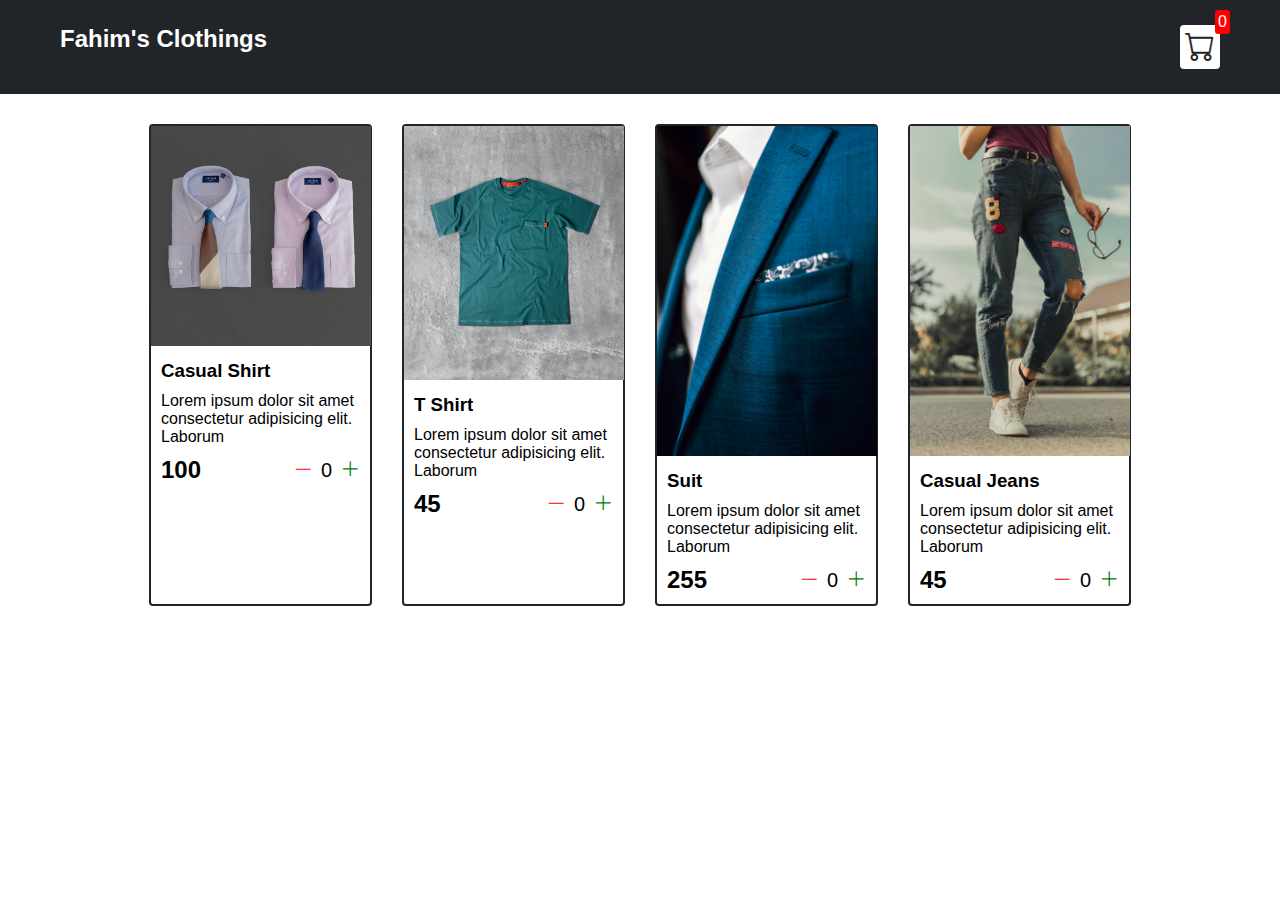
<file: index.htm>
<!DOCTYPE html>
<html lang="en">
<head>
    <meta charset="UTF-8">
    <meta http-equiv="X-UA-Compatible" content="IE=edge">
    <meta name="viewport" content="width=device-width, initial-scale=1.0">
    <title>Clothing Store</title>
    <link rel="stylesheet" href="style.css">
    <!-- CSS only -->
    <link rel="stylesheet" href="https://cdn.jsdelivr.net/npm/bootstrap-icons@1.9.1/font/bootstrap-icons.css">
</head>
<body>
    <div class="navbar">
        <h2>Fahim's Clothings</h2>
        <div class="cart">
            <i class="bi bi-cart"></i>
            <div class="cartAmount" id="cartAmount">0</div>
        </div>
    </div>
    <div class="shop" id="shop">
               
    </div>



</body>
<script src="script.js"></script>
</html>
</file>
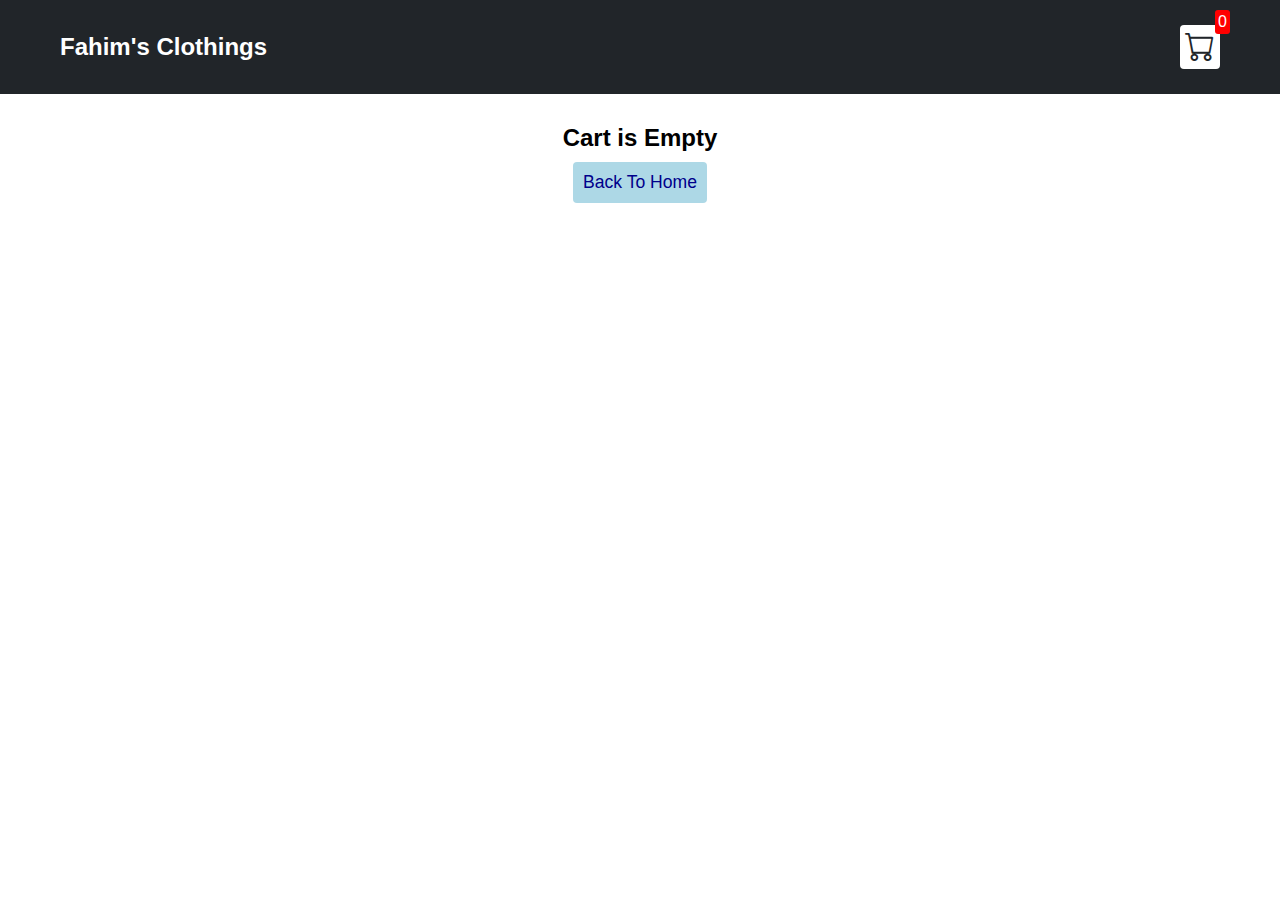
<file: cart.html>
<!DOCTYPE html>
<html lang="en">

<head>
    <meta charset="UTF-8">
    <meta http-equiv="X-UA-Compatible" content="IE=edge">
    <meta name="viewport" content="width=device-width, initial-scale=1.0">
    <title>Clothing Store</title>
    <link rel="stylesheet" href="./src/style.css">
    <!-- CSS only -->
    <link rel="stylesheet" href="https://cdn.jsdelivr.net/npm/bootstrap-icons@1.9.1/font/bootstrap-icons.css">
</head>

<body>
    <div class="navbar">
        <a href="index.htm">
            <h2>Fahim's Clothings</h2>
        </a>
        <a href="cart.html">
            <div class="cart">
                <i class="bi bi-cart"></i>
                <div class="cartAmount" id="cartAmount">0</div>
            </div>
        </a>
    </div>
    
    <div id="label" class="text-center"></div>
    <div class="shopping-cart" id="shopping-cart"></div>
    </div>



</body>
<script src="src/Data.js"></script>
<script src="./src/cart.js"></script>

</html>
</file>
<file: style.css>
*{
    margin: 0;
    padding: 0;
    box-sizing: border-box;
}
i{
    cursor: pointer;
}
body{
    font-family: sans-serif;
}
/**
* ! Navbar designs are hence forth
*/
.navbar{
    background-color: #212529;
    color: white;
    padding: 25px 60px;
    display: flex;
    flex-direction: row;
    justify-content: space-between;
    margin-bottom: 30px;
}
/**
* ? Navbar Design ends
*/

/**
* ! Cart designs are hence forth
*/
.cart{
    position: relative;
    background-color: white;
    color: #212529;
    font-size: 30px;
    padding: 5px;
    border-radius: 4px;
}
.cartAmount{
    color: white;
    position: absolute;
    top: -15px;
    right: -10px;
    padding: 3px;
    border-radius: 3px;
    font-size: 16px;
    background-color: red;

}
/**
* ? Cart Design ends
*/
/**
* ! Item Design Starts
*/

.shop{
    display: grid;
    grid-template-columns: repeat(4,223px);
    gap: 30px;
    justify-content: center;
}

@media(max-width: 1000px){
    .shop{
        grid-template-columns: repeat(2,223px);
    }
}

@media(max-width: 500px){
    .shop{
        grid-template-columns: repeat(1,223px);
    }
}


.item{
    border: 2px solid #212529;
    border-radius: 4px;
}
.details{
    display: flex;
    flex-direction: column;
    padding: 10px;
    gap: 10px;
}
.price-quantity{
    display: flex;
    flex-direction: row;
    justify-content: space-between;
    align-items: center;
}
.button{
    display: flex;
    flex-direction: row;
    gap: 8px;
    font-size: 20px;
}

.bi-dash-lg{
    color: red;
}
.bi-plus-lg{
    color: green;
}
/**
* ? Item Design ends
*/
</file>
<file: src/style.css>
*{
    margin: 0;
    padding: 0;
    box-sizing: border-box;
}
i{
    cursor: pointer;
}
body{
    font-family: sans-serif;
}
/**
* ! Navbar designs are hence forth
*/
.navbar{
    background-color: #212529;
    color: white;
    padding: 25px 60px;
    display: flex;
    flex-direction: row;
    justify-content: space-between;
    align-items: center;
    margin-bottom: 30px;
}
/**
* ? Navbar Design ends
*/

/**
* ! Cart designs are hence forth
*/
.cart{
    position: relative;
    background-color: white;
    color: #212529;
    font-size: 30px;
    padding: 5px;
    border-radius: 4px;
}
.cartAmount{
    color: white;
    position: absolute;
    top: -15px;
    right: -10px;
    padding: 3px;
    border-radius: 3px;
    font-size: 16px;
    background-color: red;

}
/**
* ? Cart Design ends
*/
/**
* ! Item Design Starts
*/

.shop{
    display: grid;
    grid-template-columns: repeat(4,223px);
    gap: 30px;
    justify-content: center;
    margin-bottom: 50px;
}

@media(max-width: 1000px){
    .shop{
        grid-template-columns: repeat(2,223px);
    }
}

@media(max-width: 500px){
    .shop{
        grid-template-columns: repeat(1,223px);
    }
}


.item{
    border: 2px solid #212529;
    border-radius: 4px;
}
.item img{
    width: 100%;
    border-radius: 2px 2px 0 0;
}
.details{
    display: flex;
    flex-direction: column;
    padding: 10px;
    gap: 10px;
}
.price-quantity{
    display: flex;
    flex-direction: row;
    justify-content: space-between;
    align-items: center;
}
.button{
    display: flex;
    flex-direction: row;
    gap: 8px;
    font-size: 20px;
}

.bi-dash-lg{
    color: red;
}
.bi-plus-lg{
    color: green;
}
/**
* ? Item Design ends
*/
a{
    text-decoration: none;
    color: white;
}

/**
* ! Style Rules for label and Some buttons
 **/

 .text-center{
    text-align: center;
    margin-bottom: 20px;
 }
 .homeBtn,
 .checkout,
 .removeAll{
    font-size: 1.1em;
    background-color: lightblue;
    color: darkblue;
    border: none;
    padding: 10px;
    border-radius: 4px;
    cursor: pointer;
    margin-top: 10px;
 }

 .checkout{
    background-color: green;
    color: white;
 }
 .removeAll{
    background-color: red;
    color: white;
 }

 .bi-x-lg{
    color: red;
    font-weight: bold;
 }

 /**
* ! Shopping-cart Media Queries
 **/
 .shopping-cart{
    display: grid;
    grid-template-columns: repeat(1,320);
    justify-content: center;
    gap: 15px;
    /* align-items: center; */
 }

 /**
* ! cart-item Media Queries
 **/

 .cart-item{
    border: 2px solid grey;
    border-radius: 5px;
    display: flex;
 }
 .title-price-x{
    width: 195px;
    /* border: 2px solid red; */
    display: flex;
    align-items: center;
    justify-content: space-between;
 }
 .title-price{
    display: flex;
    align-items: center;
    gap: 10px;
 }
 .cart-item-price{
    background-color: #212529;
    color: white;
    border-radius: 5px;
    padding: 3px 6px;
 }
</file>
